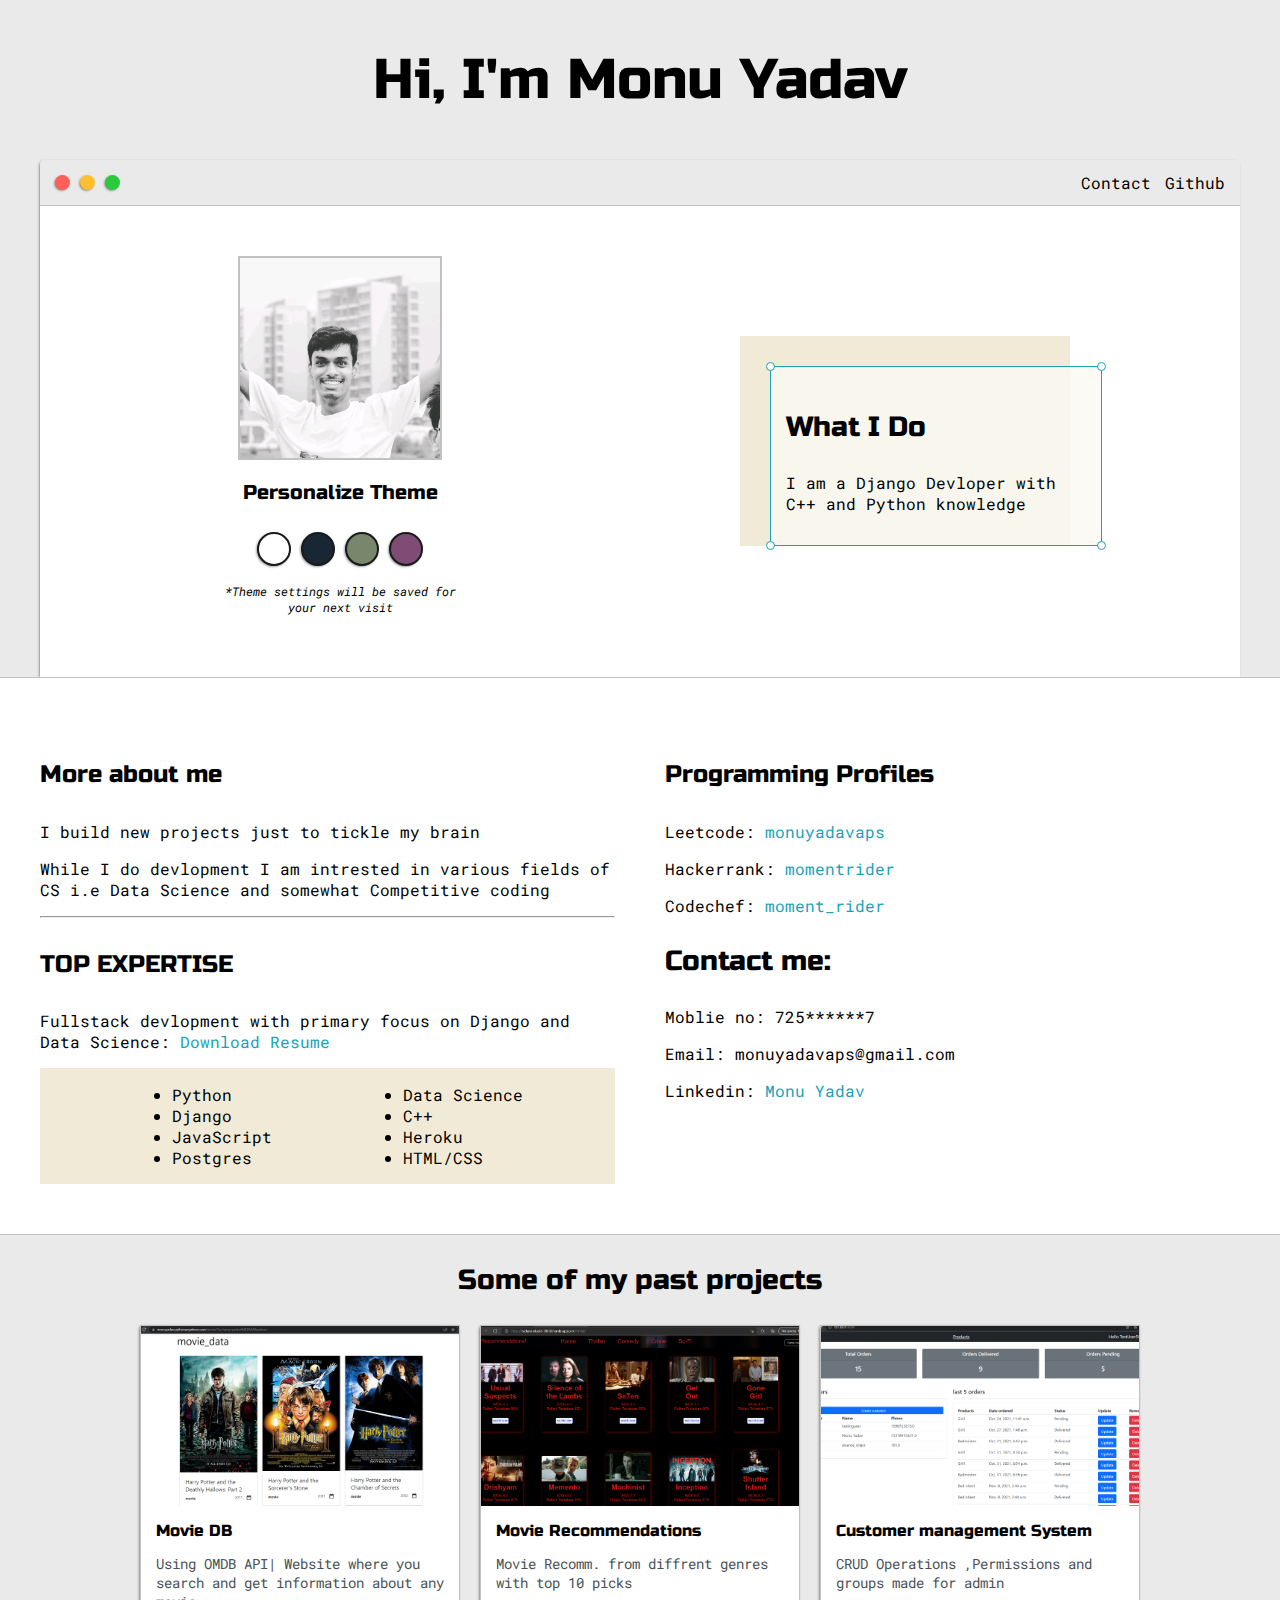
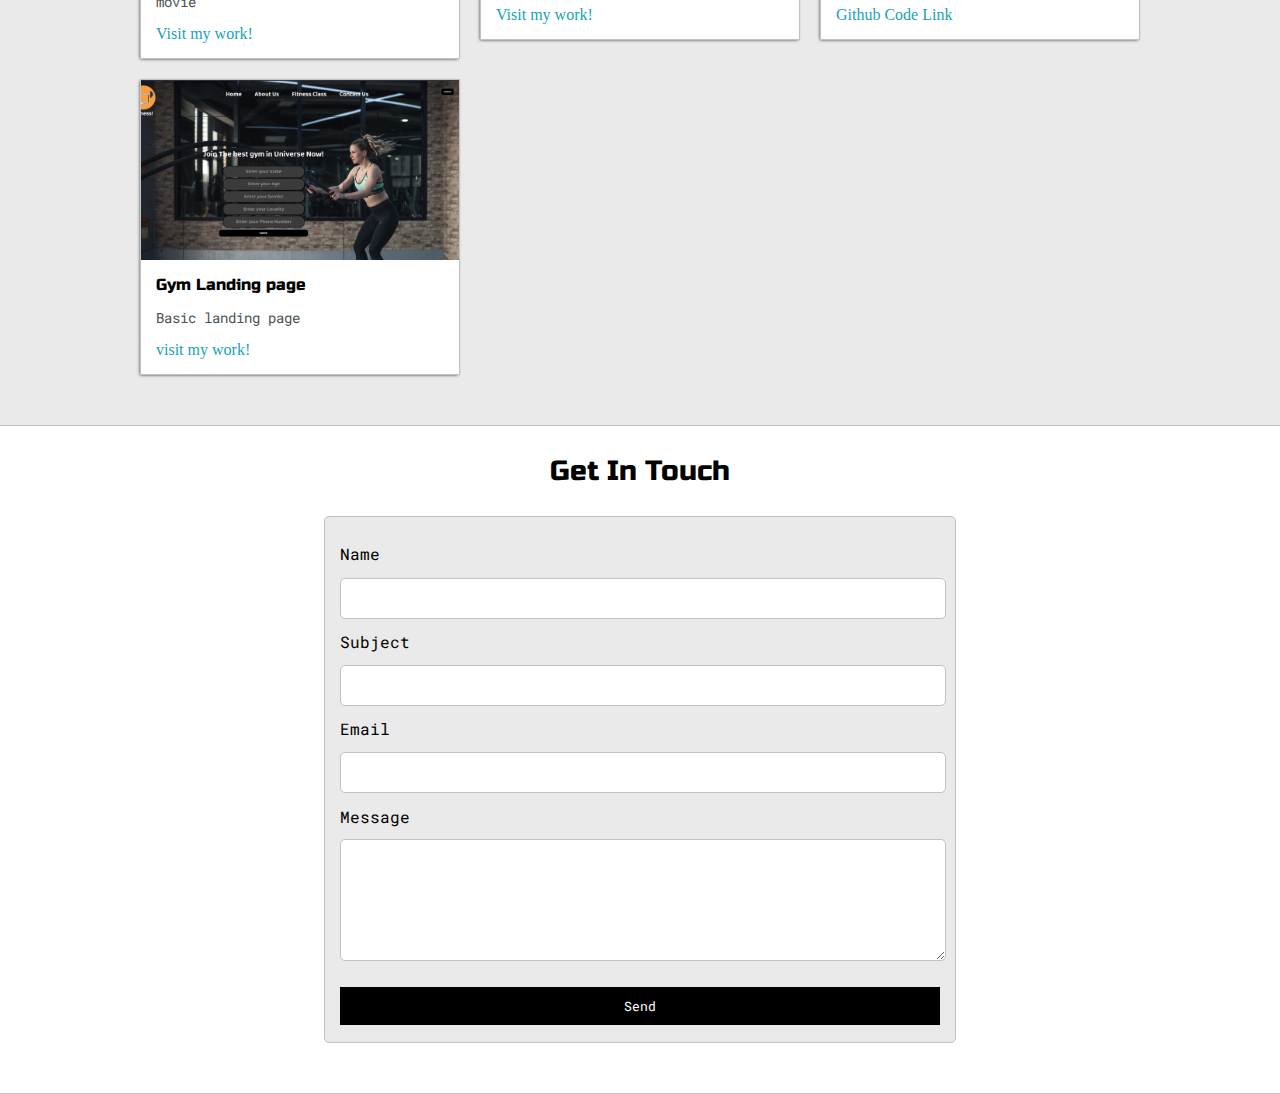
<file: index.html>
<!DOCTYPE html>
<html lang="en">
  <head>
    <title>Monu Yadav</title>

    <meta charset="UTF-8" />
    <meta http-equiv="X-UA-Compatible" content="IE=edge" />
    <meta name="viewport" content="width=device-width, initial-scale=1.0" />

    <link
      href="https://fonts.googleapis.com/css2?family=Russo+One&display=swap"
      rel="stylesheet"
    />
    <link
      href="https://fonts.googleapis.com/css2?family=Roboto+Mono:wght@500&family=Russo+One&display=swap"
      rel="stylesheet"
    />

    <link rel="stylesheet" type="text/css" href="default.css" />
  
    <link id="theme-style" rel="stylesheet" type="text/css" href="">
  </head>
  <body>
    <section class="s1">
      <div class="main-container">
        <div class="greeting-wrapper">
          <h1>Hi, I'm Monu Yadav</h1>
        </div>

        <div class="intro-wrapper">
          <div class="nav-wrapper">
            <div class="dots-wrapper">
              <div id="dot-1" class="browser-dot"></div>
              <div id="dot-2" class="browser-dot"></div>
              <div id="dot-3" class="browser-dot"></div>
            </div>

            <ul id="navigation">
              <li><a href="https://www.linkedin.com/in/monu-yadav-63242418b/">Contact </a></li>
              <li><a href="https://github.com/iam-monu">Github </a></li>
              <!-- <li><a href="#">Contact</a></li> -->
            </ul>
          </div>
          <div class="left-column">
            <img id="profile_pic" src="images/Monu.jpg" alt="" />
            <h5 style="text-align: center; line-height: 0">
              Personalize Theme
            </h5>
            <div class="theme-options-wrapper">
              <div data-mode="light" id="light-mode" class="theme-dot"></div>
              <div data-mode="blue" id="blue-mode" class="theme-dot"></div>
              <div data-mode="green" id="green-mode" class="theme-dot"></div>
              <div data-mode="purple" id="purple-mode" class="theme-dot"></div>
            </div>

            <p id="settings-note">
              *Theme settings will be saved for <br />
              your next visit
            </p>
          </div>
          <div class="right-column">
            <div id="preview-shadow">
              <div id="preview">
                <div id="corner-tl" class="corner"></div>
                <div id="corner-tr" class="corner"></div>
                <h3>What I Do</h3>
                <p>I am a Django Devloper with C++ and Python knowledge</p>
                <div id="corner-br" class="corner"></div>
                <div id="corner-bl" class="corner"></div>
              </div>
            </div>
          </div>
        </div>
      </div>
    </section>

    <section class="s2">
      <div class="main-container">

        <div class="about-wrapper">
          <div class="about-me">
            <h4>More about me</h4>
            <p>I build new projects just to tickle my brain </p>
            <p>While I do devlopment I am intrested in various fields of CS i.e Data Science and
              somewhat Competitive coding </p>
            

            <hr>

            <h4>TOP EXPERTISE</h4>

            <p>Fullstack devlopment with primary focus on Django and Data Science: <a target="_blank" href="Monu Yadav Resume.pdf">Download Resume</a></p>

            <div class="skills">
              <ul>
                <li>Python</li>
                <li>Django</li>
                <li>JavaScript</li>
                <li>Postgres</li>
              </ul>

              <ul>
                <li>Data Science</li>
                <li>C++</li>
                <li>Heroku</li>
                <li>HTML/CSS </li>
              </ul>
            </div>
          </div>
          <div class="social-links">

            <h4>Programming Profiles</h4>
            <!-- <p>Codechef: <a href="">moment_rider</a></p> -->
            <p>Leetcode: <a href="https://leetcode.com/monuyadavaps/">monuyadavaps</a></p>
            <p>Hackerrank: <a href="https://www.hackerrank.com/momentrider">momentrider</a></p>
            <p>Codechef: <a href="https://www.codechef.com/users/moment_rider">moment_rider</a></p>
            
            
            
            <h3>Contact me:</h3>
            <p>Moblie no: 725******7</p>
            <p>Email: monuyadavaps@gmail.com</p>
            <p>Linkedin: <a href="https://www.linkedin.com/in/monu-yadav-63242418b/">Monu Yadav</a></p>
            
          

          </div>
        </div>
        
        
        
      </div>
    </section>

    <section class="s1">
      <div class="main-container">
          <h3 style="text-align: center;">Some of my past projects</h3>
          
          <div class="post-wrapper">
            <div>
                <div  class="post">
                  <img class="thumbnail" src="images/movie_db.png" alt="">
                  <div class="post-preview">
                    <h6 class="post-title">Movie DB</h6>
                    <p class="post-intro">Using OMDB API| Website where you search and get information about any movie</p>
                    <a href="https://monuyadav.pythonanywhere.com/movie/">Visit my work!</a>
                  </div>
                </div>
            </div>

            <div>

                <div class="post">
                  <img class="thumbnail" src="images/movie_rec.png" alt="">
                  <div class="post-preview">
                    <h6 class="post-title">Movie Recommendations </h6>
                    <p class="post-intro">Movie Recomm. from diffrent genres with top 10 picks</p>
                    <a href="https://radiant-citadel-38650.herokuapp.com/">Visit my work! </a>
                  </div>
                </div>
            </div>

            <div>
              <div class="post">
                <img class="thumbnail" src="images/customer_management.png" alt="">
                <div class="post-preview">
                  <h6 class="post-title">Customer management System </h6>
                  <p class="post-intro">CRUD Operations ,Permissions and groups made for admin</p>
                  <a href="https://github.com/iam-monu/customer-management-app">Github Code Link</a>
                </div>
              </div>
              
            </div>

            <div>
                <div class="post">
                  <img class="thumbnail" src="images/landing page.png" alt="">
                  <div class="post-preview">
                    <h6 class="post-title">Gym Landing page </h6>
                    <p class="post-intro">Basic landing page   </p>
                    <a href="https://iam-monu.github.io/Gym-Landing-Page/">visit my work!</a>
                  </div>
                </div>
            </div>
          </div>
      </div>
    </section>

    <section class="s2">
      <div class="main-container">
        <h3 style="text-align: center;">Get In Touch</h3>

        <form action="" id="contact-form">
          <label>Name </label>
            <input type="text" class="input-field" name="name">
          
          <label>Subject </label>
            <input type="text" class="input-field" name="subject">
          
          <label>Email </label>
            <input type="text" class="input-field" name="email">
          
          <label>Message </label>
            <textarea class="input-field" name="name"> </textarea>
          

          <input id="submit-btn" type="submit" value="Send">
        </form>

      </div>
    </section>

    <script text="text/javascript" src="script.js"></script>
  </body>
</html>
</file>
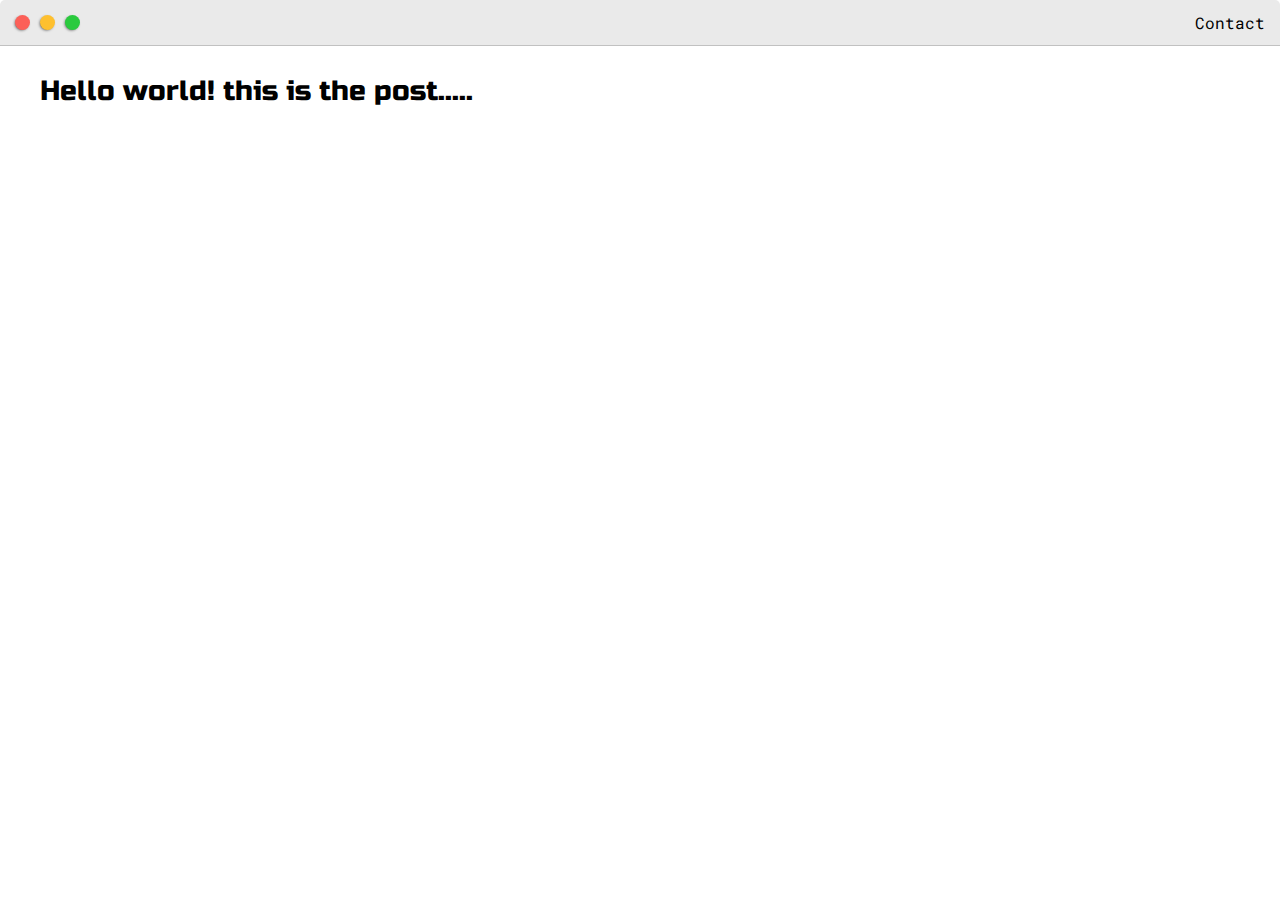
<file: post.html>
<!DOCTYPE html>
<html lang="en">
  <head>
    <title>Monu Yadav</title>

    <meta charset="UTF-8" />
    <meta http-equiv="X-UA-Compatible" content="IE=edge" />
    <meta name="viewport" content="width=device-width, initial-scale=1.0" />

    <link
      href="https://fonts.googleapis.com/css2?family=Russo+One&display=swap"
      rel="stylesheet"
    />
    <link
      href="https://fonts.googleapis.com/css2?family=Roboto+Mono:wght@500&family=Russo+One&display=swap"
      rel="stylesheet"
    />

    <link rel="stylesheet" href="default.css" />
  </head>
  <body>

    
    <div class="nav-wrapper">
        <div class="dots-wrapper">
        <div id="dot-1" class="browser-dot"></div>
        <div id="dot-2" class="browser-dot"></div>
        <div id="dot-3" class="browser-dot"></div>
        </div>

        <ul id="navigation">
        <li><a href="#">Contact</a></li>
        <!-- <li><a href="#">Contact</a></li> -->
        </ul>
    </div>
        
       

      <div class="main-container">
          <h3>Hello world! this is the post..... </h3>
      </div>

  </body>
</html>
</file>
<file: default.css>
:root{
    --maincolor:#eaeaea;
    --secondaryColor:#fff;

    --borderColor:#c1c1c1;

    --mainText:black;
    --secondaryText:#4b5156;

    --themeDotBorder:#181a1b;

    --previewBg:rgb(251,249,243,0.8);
    --previewShadow:#f0ead6;

    --buttonColor:black;
}

html, body {
    padding: 0;
    margin: 0;
}

body * {
    transition: 0.3s;
}
h1,h2,h3,h4,h5,h6, strong{
    color : var(--mainText);
    font-family: 'Russo One', sans-serif;
    font-weight: 500;
}

p,li,span, label,input, textarea {
    color : var(--mainText);
    font-family: 'Roboto Mono', monospace;
}

a{
    text-decoration:none;
    color: #17a2b8;
}

h1 {font-size: 56px;}
h2 {font-size: 36px;}
h3 {font-size: 28px;}
h4 {font-size: 24px;}
h5 {font-size: 20px;}
h6 {font-size: 16px;}

.s1{
    background-color: var(--maincolor);
    border-bottom:1px solid var(--borderColor);
    overflow: auto;
}

.s2{
    background-color: var(--secondaryColor);
    border-bottom:1px solid var(--borderColor);
    overflow: auto;
}

.main-container{
    width: 1200px;
    margin: 0 auto;
}

.greeting-wrapper{
    display: grid;
    text-align: center;
    align-content: center;
    /* border: 2px dashed lightcoral; */
    min-height: 10em;
}
.intro-wrapper{
    background-color: var(--secondaryColor);
    /* border: 1px solid var(--borderColor); */
    border-radius: 5px 5px 0 0;

    /*shadow for this goto ass shadow generator*/
    -webkit-box-shadow: -1px 1px 3px -1px rgba(0,0,0,0.75);
    -moz-box-shadow: -1px 1px 3px -1px rgba(0,0,0,0.75);
    box-shadow: -1px 1px 3px -1px rgba(0,0,0,0.75);

    display: grid;
    grid-template-columns: 1fr 1fr;
    /* grid-template-rows: 3em 30em;  1st row's height 3em and then 30em */
    grid-template-areas: 
        'nav-wrapper nav-wrapper'
        'left-column right-column' 
    ;
}

.nav-wrapper{
    border-radius: 5px 5px 0 0;

    grid-area: nav-wrapper;
    border-bottom: 1px solid var(--borderColor);
    
    display: flex;
    justify-content: space-between;
    align-items: center;
    background-color: var(--maincolor);
    /* border: 1px dashed lightcoral; */

}

#navigation a{
    color: var(--mainText);
}
#navigation{
    margin: 0;
    padding: 10px;
}
#navigation li{
    display: inline-block;
    margin-right: 5px;
    margin-left: 5px;
}

.dots-wrapper{
    display: flex;
    padding: 10px;
}
#dot-1{
    background-color: #FC6058;
}
#dot-2{
    background-color: #FEC02F;
}
#dot-3{
    background-color: #2ACA3E;
}

.browser-dot{
    background-color: black;
    height: 15px;
    width: 15px;
    border-radius: 50%;
    margin: 5px;

    -webkit-box-shadow: -1px 1px 3px -1px rgba(0,0,0,0.75);
    -moz-box-shadow: -1px 1px 3px -1px rgba(0,0,0,0.75);
    box-shadow: -1px 1px 3px -1px rgba(0,0,0,0.75);

}

.left-column{
    grid-area: left-column;
    padding-top: 50px;
    padding-bottom: 50px;
    /* border: 1px dashed lightcoral; */

}

#profile_pic{
    display: block;
    margin: 0 auto;

    height: 200px;
    width: 200px;
    object-fit: cover;
    border: 2px solid var(--borderColor);
}

.theme-options-wrapper
{
    display: flex;
    justify-content: center;
}

.theme-dot{
    
    height: 30px;
    width: 30px;
    background-color: black;
    border-radius: 50%;

    margin: 5px;
    border: 2px solid var(--themeDotBorder);

    cursor: pointer;

    -webkit-box-shadow: -1px 1px 3px -1px rgba(0,0,0,0.75);
    -moz-box-shadow: -1px 1px 3px -1px rgba(0,0,0,0.75);
    box-shadow: -1px 1px 3px -1px rgba(0,0,0,0.75);

}
.theme-dot:hover{
    border-width: 5px;
}

#light-mode{
    background-color: #fff;
}

#blue-mode{
    background-color: #192734;
}

#green-mode{
    background-color: #78866b;
}

#purple-mode{
    background-color: #7E4C74;
}

#settings-note{
    font-size: 12px;
    font-style: italic;
    text-align: center;
}

.right-column{
    grid-area: right-column;
    display: grid;
    align-content:center ;
    /* border: 1px dashed lightcoral; */
    padding: 50px;
    margin: 50px;
}

#preview-shadow{
    background-color: var(--previewShadow);
    width: 300px;
    height: 180px;
    padding-left: 30px;
    padding-top: 30px;
}

#preview{
    width:300px;
    border:1.5px solid #17a2b8;
    background-color: var(--previewBg);
    padding: 15px;
    position: relative;
}

.corner{
    width: 7px;
    height: 7px;
    border-radius: 50%;
    border:1.5px solid #17a2b8;
    background-color: #fff;
    position: absolute;
}

#corner-tl{
    top: -5px;
    left: -5px;
}

#corner-tr{
    top: -5px;
    right: -5px;
}

#corner-bl{
    bottom: -5px;
    left: -5px;
}

#corner-br{
    bottom: -5px;
    right: -5px;
}

.about-wrapper{
    display: grid;
    grid-template-columns: repeat(auto-fit,minmax(320px,1fr));
    padding-bottom: 50px;
    padding-top: 50px;
    gap: 50px;
}

.skills{
    display: flex;
    justify-content: space-evenly;
    background-color: var(--previewShadow);
}

.social-links{
    /* display: grid; */
    /* align-content: center; */
    /* text-align: center; */
}
.post-wrapper{
    display: grid;
    grid-template-columns: repeat(auto-fit,320px);
    gap: 20px;
    justify-content: center;
    padding-bottom: 50px;
}

.post{
    border: 1px solid var(--borderColor);

    -webkit-box-shadow: -1px 1px 3px -1px rgba(0,0,0,0.75);
    -moz-box-shadow: -1px 1px 3px -1px rgba(0,0,0,0.75);
    box-shadow: -1px 1px 3px -1px rgba(0,0,0,0.75);


}

.thumbnail{
    display: block;
    width: 100%;
    height: 180px;
    object-fit: cover;
}

.post-preview{
    background-color: #fff;
    padding: 15px;
}

.post-title{
    color: black;
    margin: 0;
}

.post-intro{
    color: #4b5156;
    font-size: 14px;
}

#contact-form{
    display: block;
    max-width: 600px;
    margin: 0 auto;
    border: 1px solid var(--borderColor);
    padding: 15px;
    border-radius: 5px;
    background-color: var(--maincolor);
    margin-bottom: 50px;
}

#contact-form{
    line-height: 2.7em;
}

#contact-form textarea{
    min-height: 100px;
    font-size: 14px;
}

.input-field{
    width: 100%;
    padding-top: 10px;
    padding-bottom: 10px;
    background-color: var(--secondaryColor);
    border-radius: 5px;
    border: 1px solid var(--borderColor);
    font-size: 14px;
}

#submit-btn{
    margin-top: 10px;
    width: 100%;
    padding-top: 10px;
    padding-bottom: 10px;
    color: #fff;
    background-color: var(--buttonColor);
    border: none;
}
@media screen and (max-width: 1200px) {
    .main-container{
        width: 95%;
    }
}

@media screen and (max-width: 800px) {
    .intro-wrapper{
        grid-template-columns: 1fr;
        grid-template-areas: 
        'nav-wrapper' 
        'left-column'
        'right-column' 
    ;
    }
    .right-column{
        justify-content: center;
    }
}
</file>
